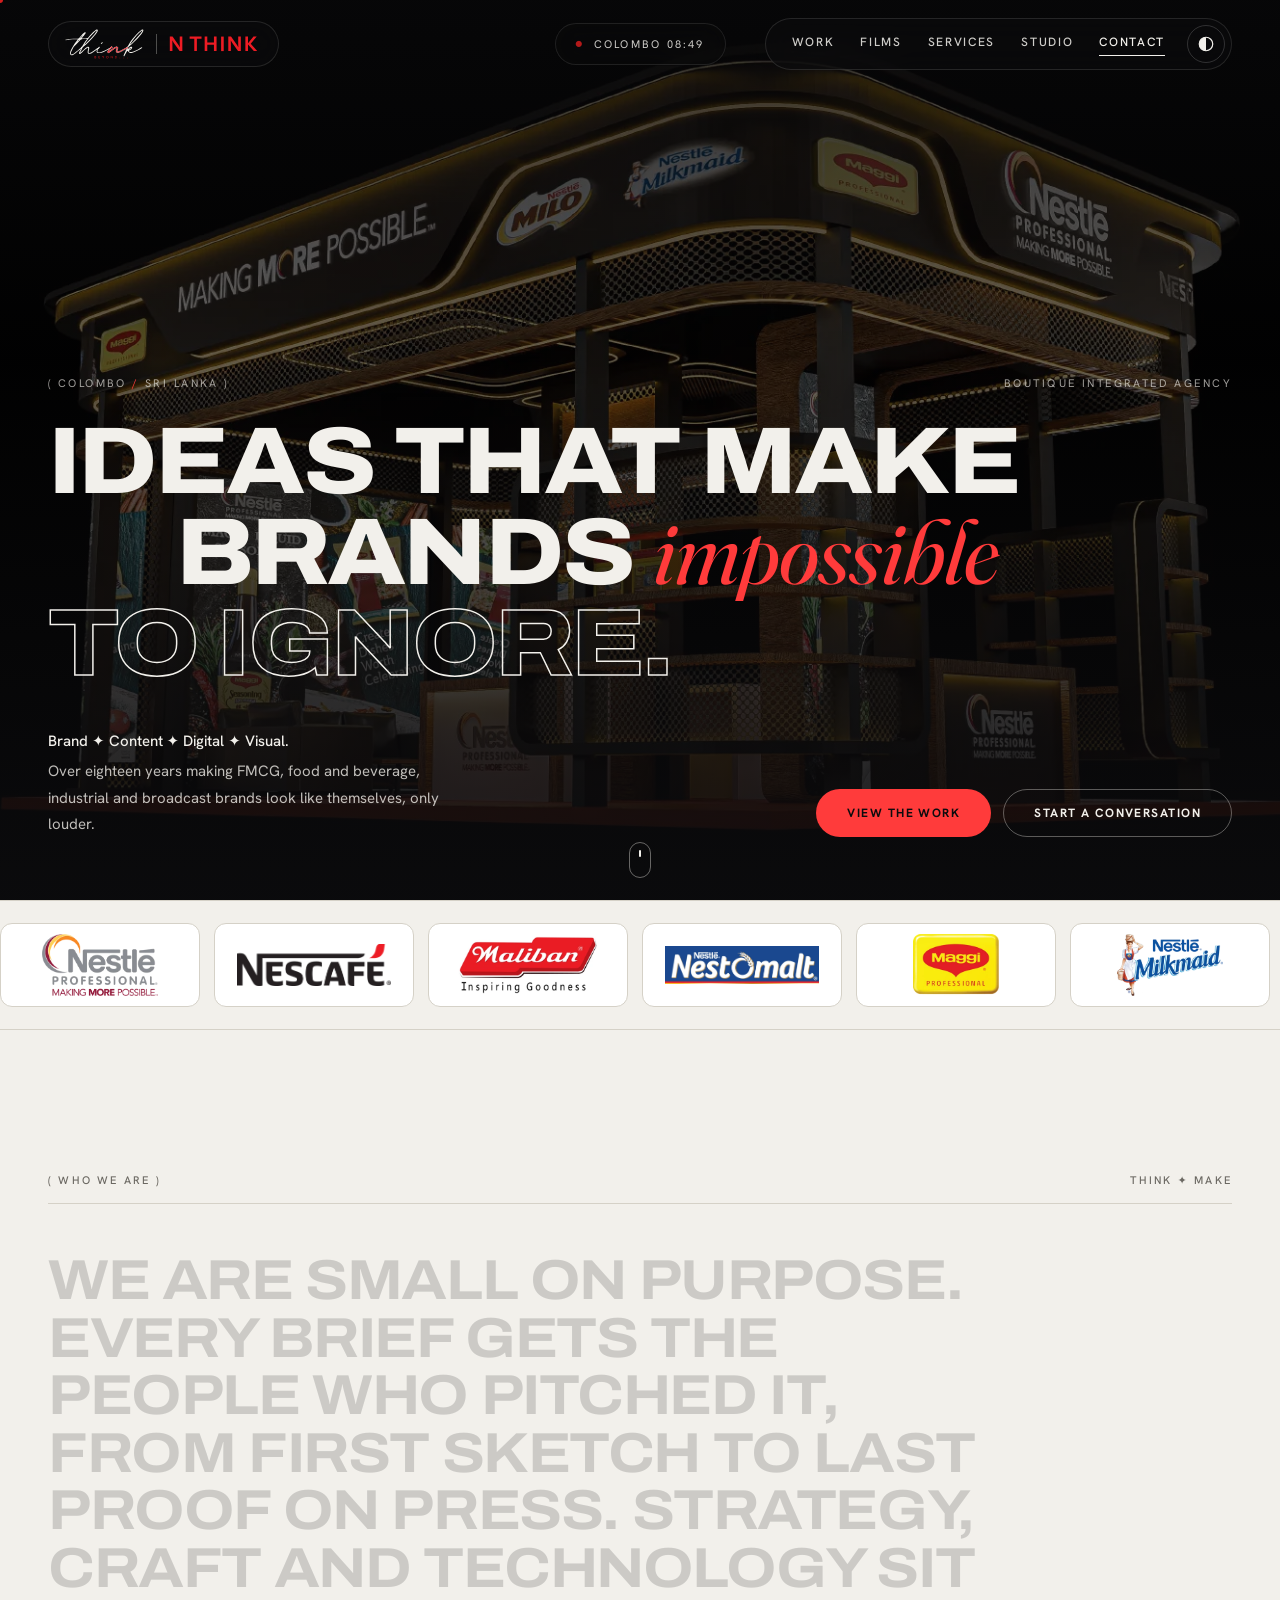
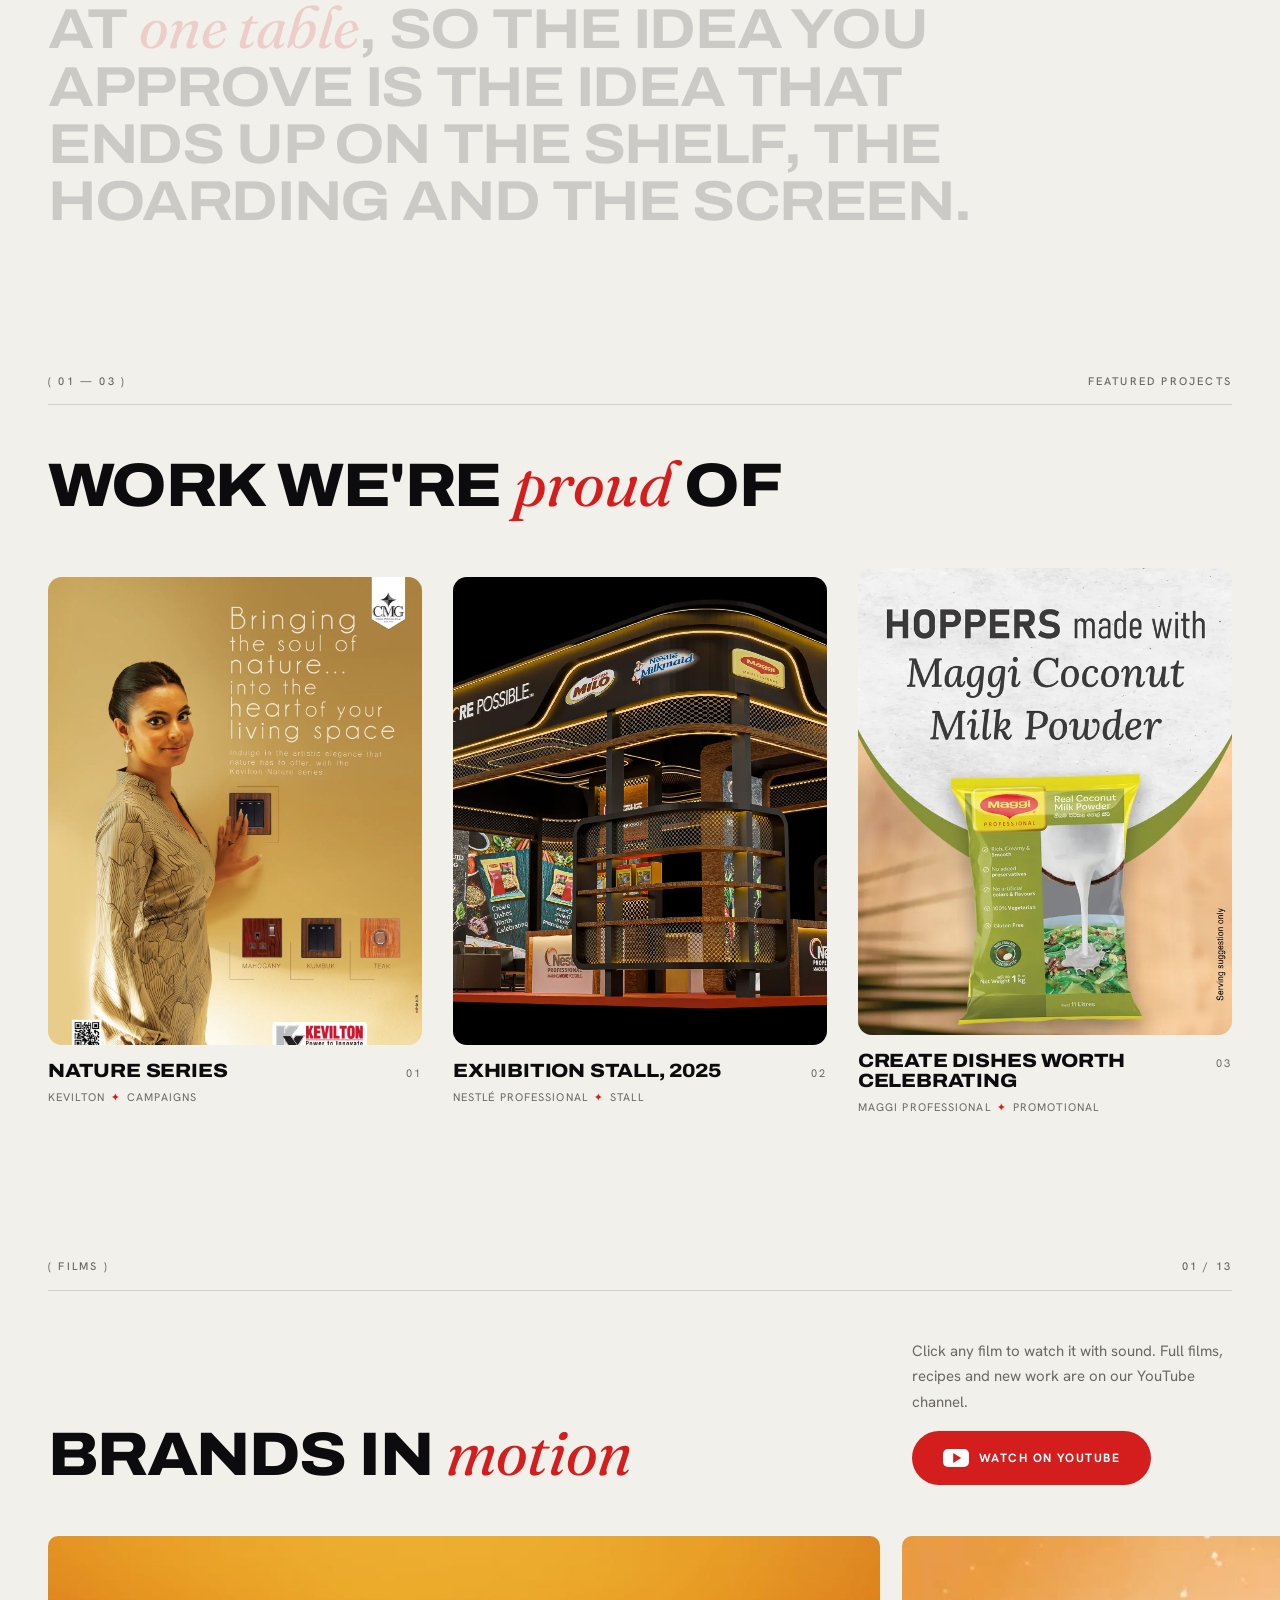
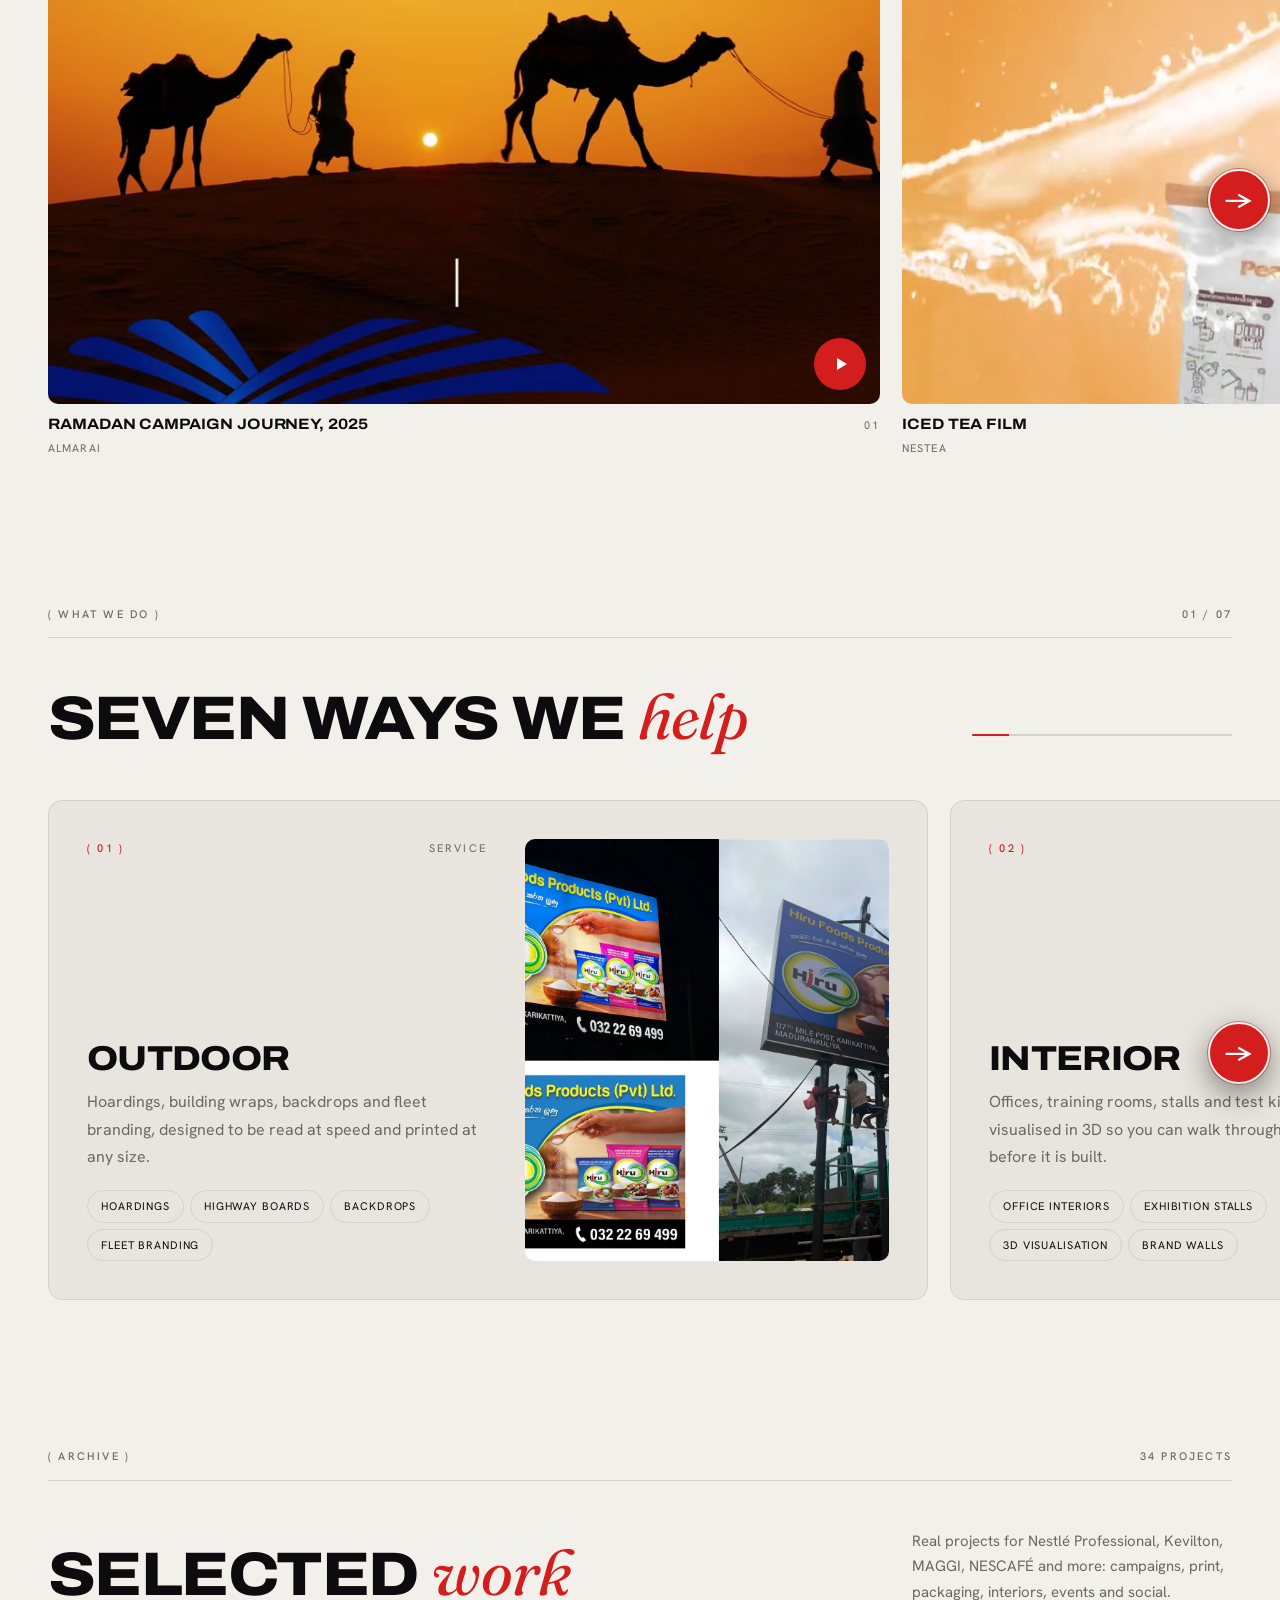
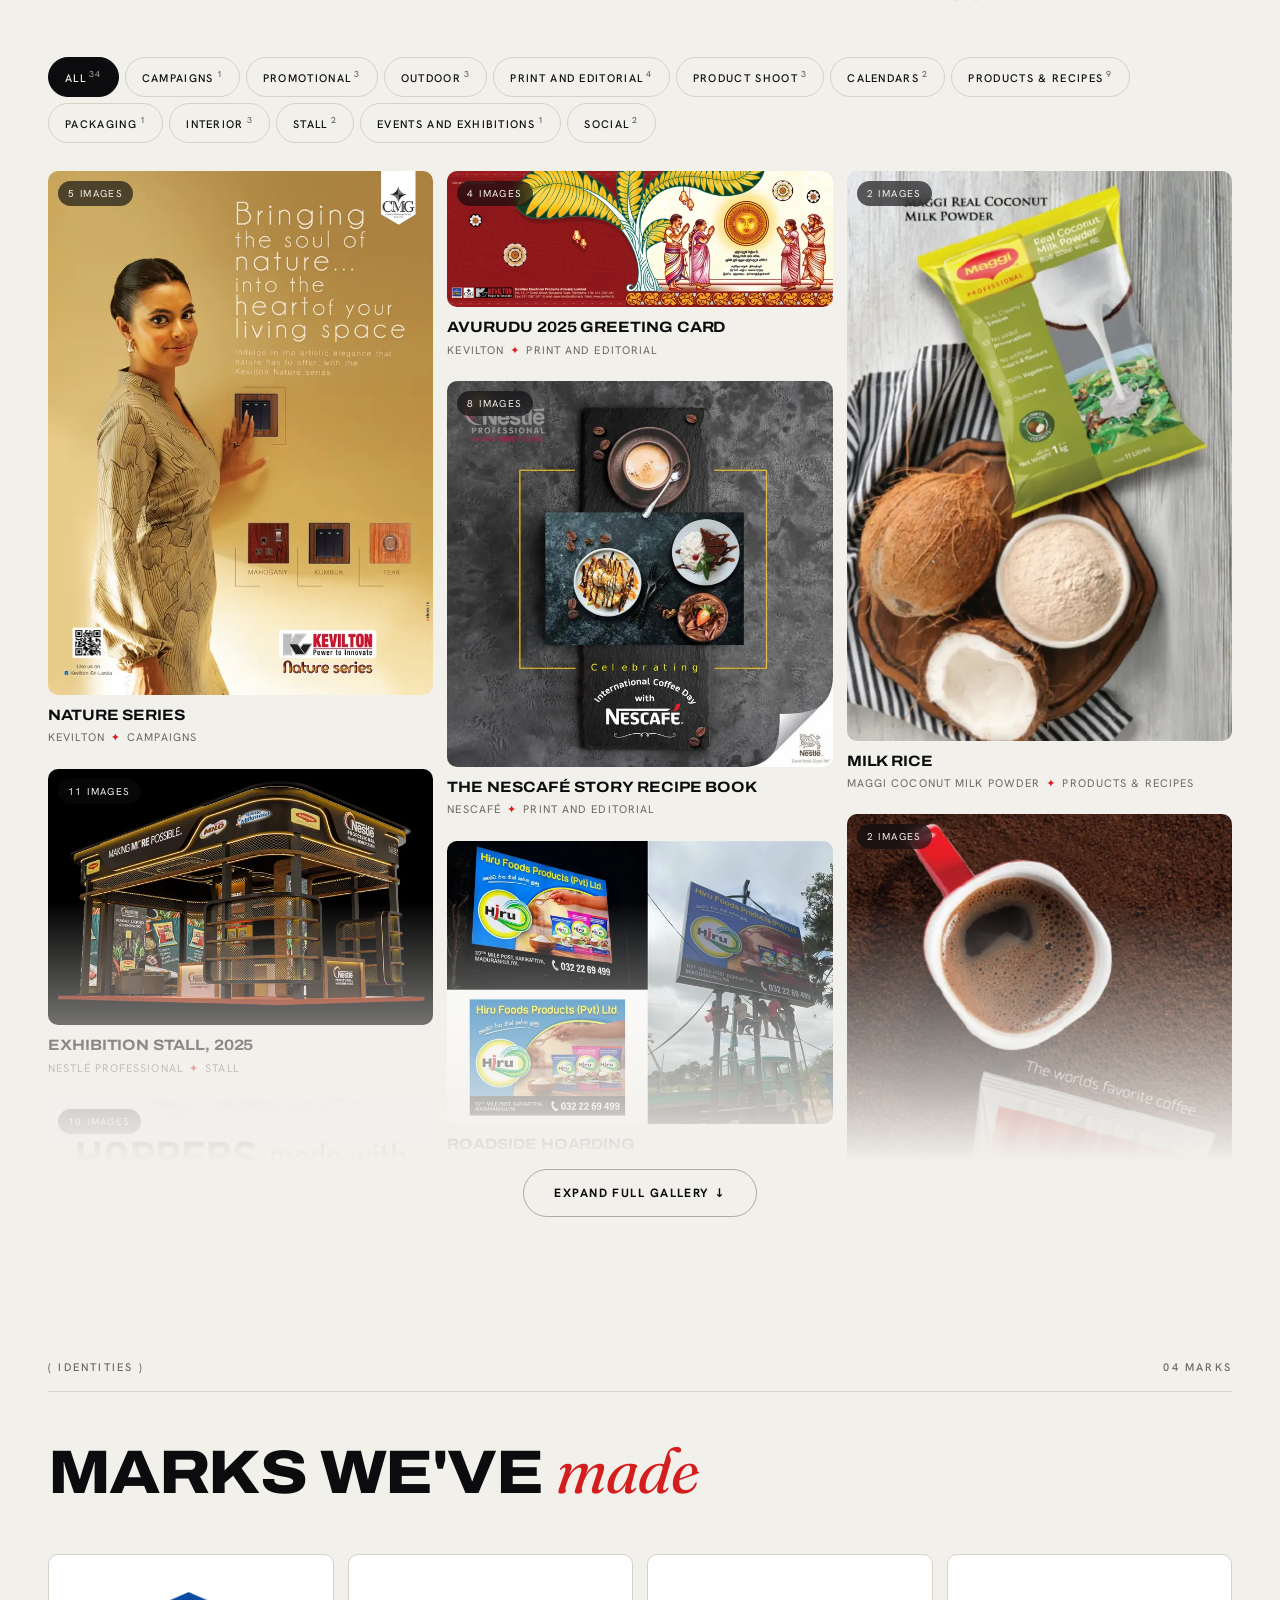
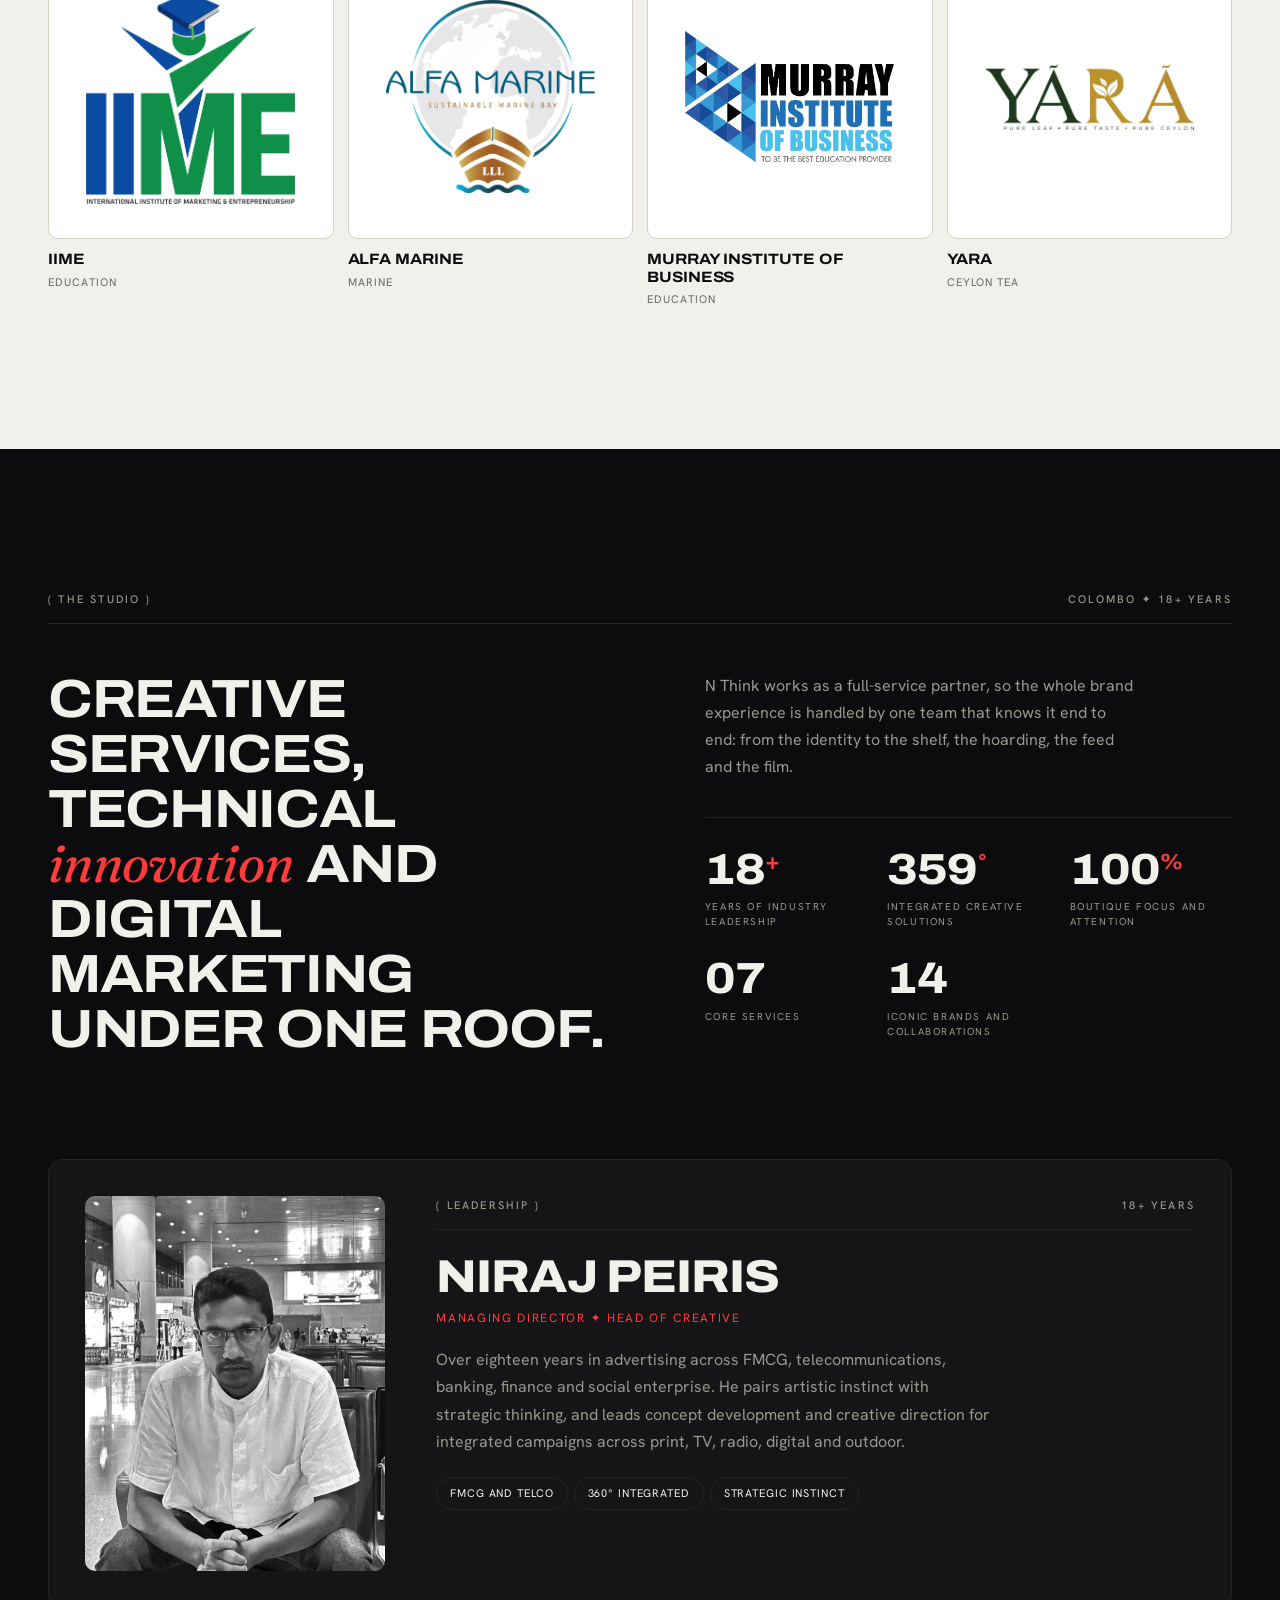
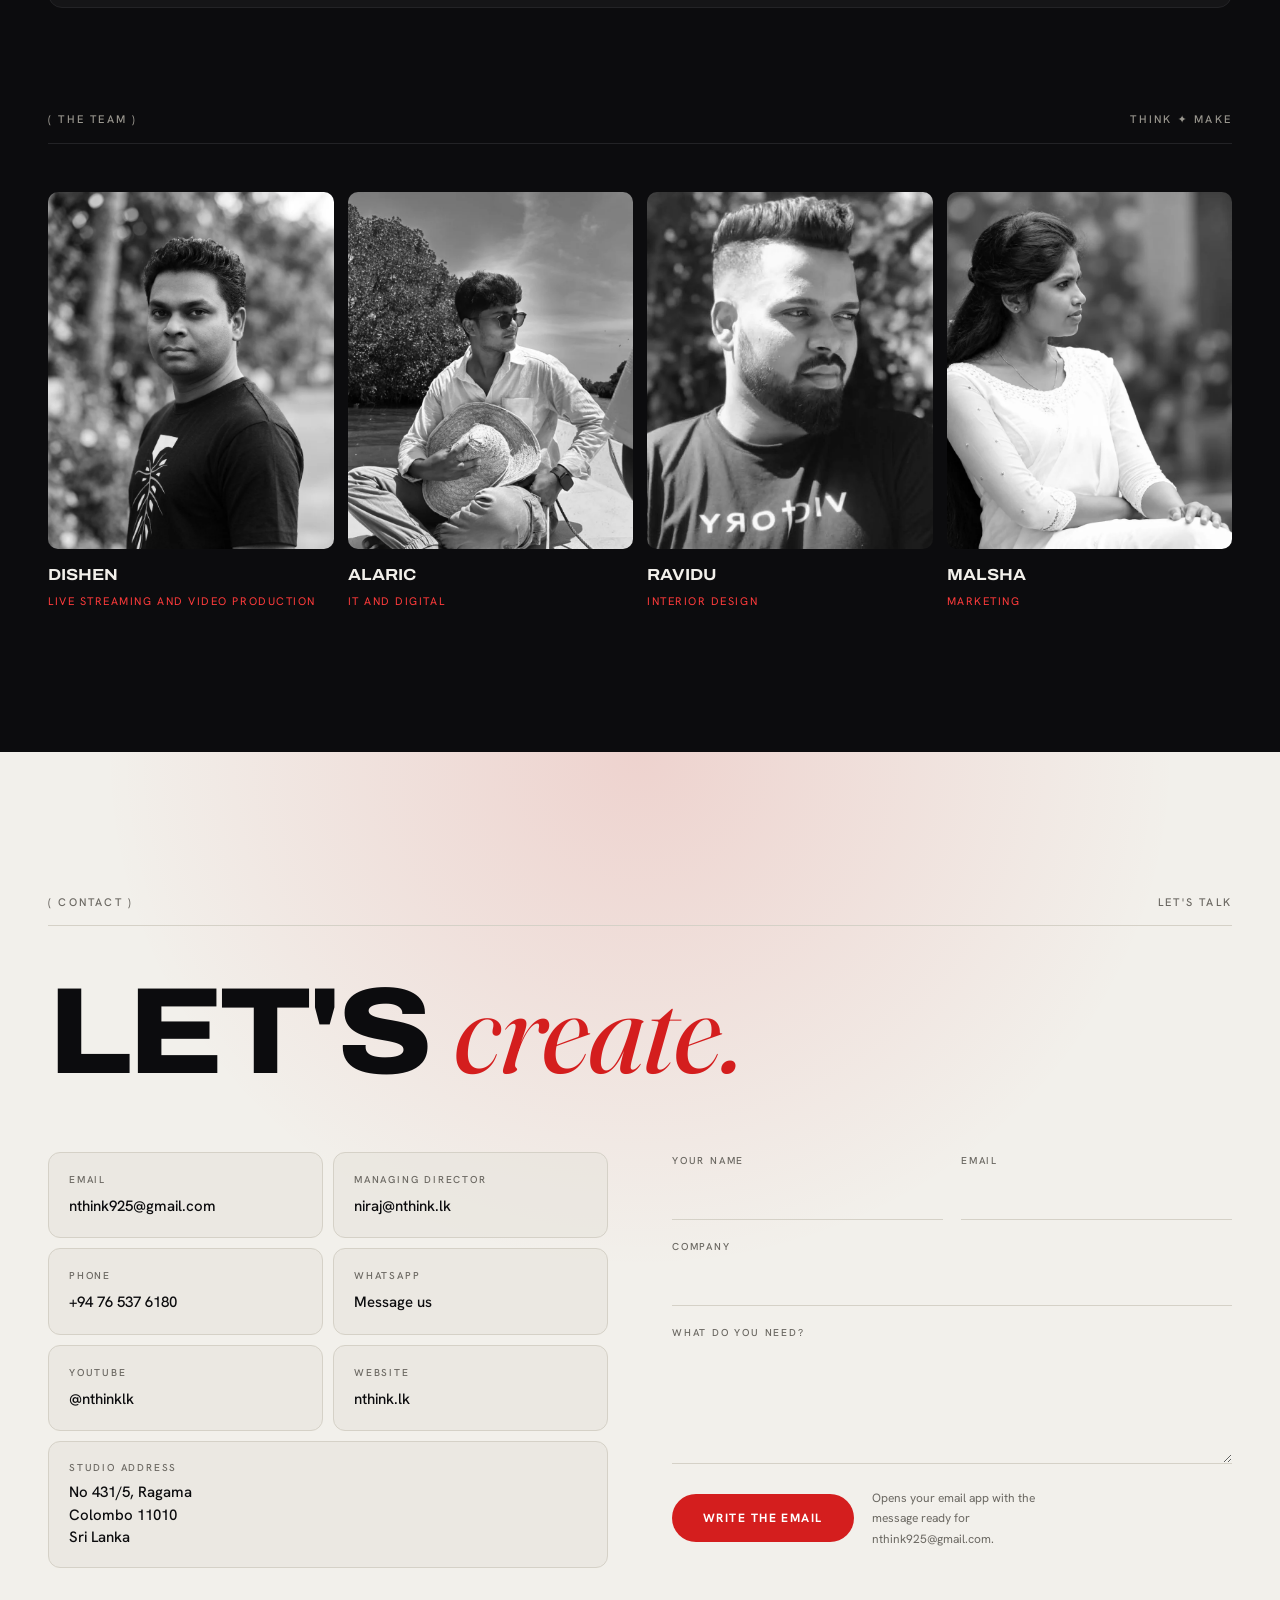
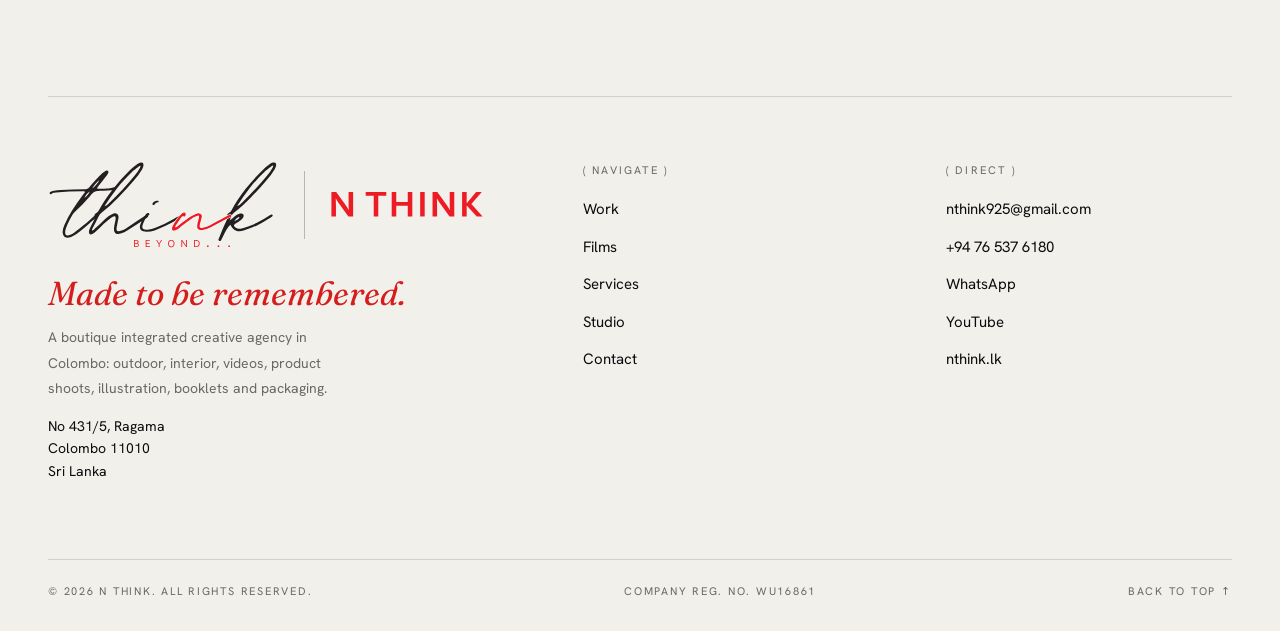
<file: index.html>
<!DOCTYPE html>
<html lang="en">
<head>
  <meta charset="utf-8">
  <meta name="viewport" content="width=device-width, initial-scale=1">
  <title>N Think — Ideas that make brands impossible to ignore</title>
  <meta name="description" content="N Think is a boutique integrated creative agency in Colombo, Sri Lanka: outdoor, interior, videos, product shoots, illustration, booklets and packaging.">
  <meta name="theme-color" content="#0C0C0E">
  <!-- Social share preview -->
  <meta property="og:title" content="N Think — Creative agency, Colombo">
  <meta property="og:description" content="Ideas that make brands impossible to ignore.">
  <meta property="og:image" content="assets/work/np-stall/01.webp">
  <meta property="og:type" content="website">
  <link rel="icon" href="assets/favicon.png" type="image/png" sizes="64x64">
  <link rel="apple-touch-icon" href="assets/apple-touch-icon.png">

  <!-- Pick the theme before the page paints: saved choice first, otherwise follow the device -->
  <script>
    (function () {
      var saved = null;
      try { saved = localStorage.getItem('nthink-theme'); } catch (e) {}
      var dark = saved ? saved === 'dark' : window.matchMedia('(prefers-color-scheme: dark)').matches;
      document.documentElement.dataset.theme = dark ? 'dark' : 'light';
    })();
  </script>

  <link rel="preconnect" href="https://fonts.googleapis.com">
  <link rel="preconnect" href="https://fonts.gstatic.com" crossorigin>
  <!-- Archivo (wide, heavy) for headlines, Fraunces italic for accent words, Hanken Grotesk for body text -->
  <link href="https://fonts.googleapis.com/css2?family=Archivo:wdth,wght@100..125,600..900&family=Fraunces:ital,opsz,wght@1,9..144,300..500&family=Hanken+Grotesk:wght@400;500;600;700&display=swap" rel="stylesheet">
  <link rel="stylesheet" href="assets/css/style.css">
</head>
<body>
  <a class="skip" href="#work">Skip to the work</a>
  <div class="progress" aria-hidden="true"></div>

  <!-- ============ Navigation: three glass pills ============ -->
  <header class="nav">
    <a class="pill nav-logo" href="#hero" aria-label="N Think, back to top">
      <!-- Script "think beyond" logo (cream over the hero, ink on light pills), then the N THINK wordmark -->
      <img class="nav-script nav-script-cream" src="assets/logo/logo-script-light.svg" alt="" width="79" height="30">
      <img class="nav-script nav-script-ink" src="assets/logo/logo-script.svg" alt="" width="79" height="30">
      <span class="nav-divider" aria-hidden="true"></span>
      <img class="nav-word" src="assets/logo/logo-wordmark.svg" alt="N Think" width="106" height="18">
    </a>
    <div class="pill nav-clock" aria-label="Local time in Colombo"><span class="dot">●</span> Colombo <span id="clock">--:--</span></div>
    <div class="pill nav-right">
      <nav class="nav-links" aria-label="Sections">
        <a href="#featured" data-nav>Work</a>
        <a href="#films" data-nav>Films</a>
        <a href="#disciplines" data-nav>Services</a>
        <a href="#studio" data-nav>Studio</a>
        <a href="#contact" data-nav>Contact</a>
      </nav>
      <button class="theme-toggle" type="button" aria-label="Switch to light mode">
        <!-- Half-filled circle; the filled half flips with the theme -->
        <svg viewBox="0 0 24 24" width="18" height="18" aria-hidden="true"><circle cx="12" cy="12" r="9" fill="none" stroke="currentColor" stroke-width="1.6"/><path class="tt-fill" d="M12 3a9 9 0 0 1 0 18z" fill="currentColor"/></svg>
      </button>
      <button class="menu-btn" type="button" aria-expanded="false" aria-controls="mobile-menu" aria-label="Open menu"><span></span><span></span></button>
    </div>
  </header>
  <div class="mobile-menu" id="mobile-menu" hidden>
    <a href="#featured">Work</a><a href="#films">Films</a><a href="#disciplines">Services</a><a href="#studio">Studio</a><a href="#contact">Contact</a>
  </div>

  <main>
    <!-- ============ Hero: full-bleed image, content in the container ============ -->
    <section class="hero" id="hero">
      <div class="hero-media" aria-hidden="true">
        <div class="hero-drift"><img src="assets/work/np-stall/01.webp" alt=""></div>
      </div>
      <div class="wrap hero-inner">
        <div class="hero-meta"><span>( Colombo <span class="dot">/</span> Sri Lanka )</span><span>Boutique integrated agency</span></div>
        <h1 class="hero-head" aria-label="Ideas that make brands impossible to ignore.">
          <span class="line"><span>Ideas that make</span></span>
          <span class="line indent"><span>brands <em class="serif">impossible</em></span></span>
          <span class="line"><span class="outline">to ignore.</span></span>
        </h1>
        <div class="hero-foot">
          <p class="hero-desc"><strong>Brand ✦ Content ✦ Digital ✦ Visual.</strong> Over eighteen years making FMCG, food and beverage, industrial and broadcast brands look like themselves, only louder.</p>
          <div class="hero-ctas">
            <a class="btn btn-accent" href="#featured"><span>View the work</span></a>
            <a class="btn btn-ghost" href="#contact"><span>Start a conversation</span></a>
          </div>
        </div>
      </div>
      <a class="scroll-cue" href="#manifesto" aria-label="Scroll to discover"><span></span></a>
    </section>

    <!-- ============ Client marquee ============ -->
    <section class="marquee" aria-label="Clients and collaborations">
      <div class="marquee-track" id="clientTrack"></div>
    </section>

    <!-- ============ Manifesto ============ -->
    <section class="section" id="manifesto">
      <div class="wrap">
        <div class="label-row"><span>( Who we are )</span><span>Think ✦ Make</span></div>
        <p class="statement" id="manifestoText">We are small on purpose. Every brief gets the people who pitched it, from first sketch to last proof on press. Strategy, craft and technology sit at <em class="serif">one table</em>, so the idea you approve is the idea that ends up on the shelf, the hoarding and the screen.</p>
      </div>
    </section>

    <!-- ============ Featured projects ============ -->
    <section class="section" id="featured">
      <div class="wrap">
        <div class="label-row"><span>( 01 — 03 )</span><span>Featured projects</span></div>
        <h2 class="sec-title">Work we're <em class="serif">proud</em> of</h2>
        <div class="featured-list" id="featuredList"></div>
      </div>
    </section>

    <!-- ============ Films: a row of big previews, moved with the arrow buttons ============ -->
    <section class="section" id="films">
      <div class="wrap">
        <div class="label-row"><span>( Films )</span><span id="filmCount">Motion</span></div>
        <div class="h-head">
          <h2 class="sec-title">Brands in <em class="serif">motion</em></h2>
          <div class="films-cta">
            <p class="work-note">Click any film to watch it with sound. Full films, recipes and new work are on our YouTube channel.</p>
            <!-- YouTube button: the main way to the channel from the films section -->
            <a class="btn btn-accent yt-btn" href="https://www.youtube.com/@nthinklk" target="_blank" rel="noopener"><span class="yt-icon" aria-hidden="true"></span><span>Watch on YouTube</span></a>
          </div>
        </div>
      </div>
      <div class="hviewport">
        <button class="harrow prev" type="button" aria-label="Previous film" data-for="filmTrack" aria-controls="filmTrack">←</button>
        <div class="htrack film-track" id="filmTrack" tabindex="-1"></div>
        <button class="harrow next" type="button" aria-label="Next film" data-for="filmTrack" aria-controls="filmTrack">→</button>
      </div>
    </section>

    <!-- ============ Disciplines: cards in a row, moved with the arrow buttons ============ -->
    <section class="section" id="disciplines">
      <div class="wrap">
        <div class="label-row"><span>( What we do )</span><span id="discCount">01 / 07</span></div>
        <div class="h-head">
          <h2 class="sec-title">Seven ways we <em class="serif">help</em></h2>
          <div class="h-progress" aria-hidden="true"><span id="discBar"></span></div>
        </div>
      </div>
      <div class="hviewport">
        <button class="harrow prev" type="button" aria-label="Previous service" data-for="discStack" aria-controls="discStack">←</button>
        <div class="htrack" id="discStack" tabindex="-1"></div>
        <button class="harrow next" type="button" aria-label="Next service" data-for="discStack" aria-controls="discStack">→</button>
      </div>
    </section>

    <!-- ============ Selected work: filterable masonry ============ -->
    <section class="section" id="work">
      <div class="wrap">
        <div class="label-row"><span>( Archive )</span><span id="workCount">Selected work</span></div>
        <div class="work-head">
          <h2 class="sec-title">Selected <em class="serif">work</em></h2>
          <p class="work-note">Real projects for Nestlé Professional, Kevilton, MAGGI, NESCAFÉ and more: campaigns, print, packaging, interiors, events and social.</p>
        </div>
        <div class="filters" role="toolbar" aria-label="Filter work by category" id="filters"></div>
        <div class="masonry-wrap" id="masonryWrap">
          <div class="masonry" id="grid" aria-live="polite"></div>
        </div>
        <div class="expand-row"><button class="btn btn-ghost" type="button" id="expandBtn"><span>Expand full gallery ↓</span></button></div>
      </div>
    </section>

    <!-- ============ Logos: brand marks in a grid of equal tiles ============ -->
    <section class="section" id="logos">
      <div class="wrap">
        <div class="label-row"><span>( Identities )</span><span id="logoCount">Logos</span></div>
        <h2 class="sec-title">Marks we've <em class="serif">made</em></h2>
        <div class="logo-grid" id="logoGrid"></div>
      </div>
    </section>

    <!-- ============ Studio: inverted colour band ============ -->
    <section class="section invert" id="studio">
      <div class="wrap">
        <div class="label-row"><span>( The studio )</span><span>Colombo ✦ 18+ years</span></div>
        <div class="about-grid">
          <p class="about-state">Creative services, technical <em class="serif">innovation</em> and digital marketing under one roof.</p>
          <div>
            <p class="about-copy">N Think works as a full-service partner, so the whole brand experience is handled by one team that knows it end to end: from the identity to the shelf, the hoarding, the feed and the film.</p>
            <dl class="stats" id="figures"></dl>
          </div>
        </div>

        <article class="leader">
          <img class="leader-photo" src="assets/team/director.webp" alt="Niraj Peiris, Managing Director of N Think" width="800" height="1000" loading="lazy">
          <div class="leader-body">
            <div class="label-row"><span>( Leadership )</span><span>18+ years</span></div>
            <h3>Niraj Peiris</h3>
            <p class="leader-role">Managing Director ✦ Head of Creative</p>
            <p>Over eighteen years in advertising across FMCG, telecommunications, banking, finance and social enterprise. He pairs artistic instinct with strategic thinking, and leads concept development and creative direction for integrated campaigns across print, TV, radio, digital and outdoor.</p>
            <ul class="tags"><li>FMCG and telco</li><li>360° integrated</li><li>Strategic instinct</li></ul>
          </div>
        </article>

        <!-- Team: photos come from TEAM in content.js -->
        <div class="team">
          <div class="label-row"><span>( The team )</span><span>Think ✦ Make</span></div>
          <div class="team-grid" id="teamGrid"></div>
        </div>
      </div>
    </section>

    <!-- ============ Contact + footer ============ -->
    <section class="contact" id="contact">
      <div class="contact-bg" aria-hidden="true"></div>
      <div class="wrap">
        <div class="label-row"><span>( Contact )</span><span>Let's talk</span></div>
        <h2 class="contact-head">Let's <em class="serif">create.</em></h2>

        <div class="contact-grid">
          <div class="contact-cards">
            <a class="ccard" href="mailto:nthink925@gmail.com"><span>Email</span>nthink925@gmail.com</a>
            <a class="ccard" href="mailto:niraj@nthink.lk"><span>Managing Director</span>niraj@nthink.lk</a>
            <a class="ccard" href="tel:+94765376180"><span>Phone</span>+94 76 537 6180</a>
            <a class="ccard" href="https://wa.me/94765376180" target="_blank" rel="noopener"><span>WhatsApp</span>Message us</a>
            <a class="ccard" href="https://www.youtube.com/@nthinklk" target="_blank" rel="noopener"><span>YouTube</span>@nthinklk</a>
            <a class="ccard" href="https://nthink.lk" target="_blank" rel="noopener"><span>Website</span>nthink.lk</a>
            <a class="ccard ccard-wide" href="https://maps.google.com/?q=No+431%2F5%2C+Ragama%2C+Sri+Lanka" target="_blank" rel="noopener"><span>Studio address</span>No 431/5, Ragama<br>Colombo 11010<br>Sri Lanka</a>
          </div>

          <!-- Static site: the form writes an email in the visitor's mail app -->
          <form class="form" id="contactForm" novalidate>
            <div class="form-row">
              <label>Your name<input name="name" autocomplete="name" required></label>
              <label>Email<input name="email" type="email" autocomplete="email" required></label>
            </div>
            <label>Company<input name="company" autocomplete="organization"></label>
            <label>What do you need?<textarea name="message" rows="4" required></textarea></label>
            <p class="form-error" id="formError" role="alert" hidden></p>
            <div class="form-foot">
              <button class="btn btn-accent" type="submit"><span>Write the email</span></button>
              <p class="form-note">Opens your email app with the message ready for nthink925@gmail.com.</p>
            </div>
          </form>
        </div>

        <footer class="footer">
          <div class="footer-cols">
            <div>
              <a class="logo-big" href="#hero" aria-label="N Think, back to top">
                <img class="logo-ink" src="assets/logo/logo-script.svg" alt="N Think — think beyond" width="240" height="91">
                <img class="logo-cream" src="assets/logo/logo-script-light.svg" alt="" width="240" height="91">
                <span class="logo-divider" aria-hidden="true"></span>
                <img class="logo-word" src="assets/logo/logo-wordmark.svg" alt="" width="170" height="30">
              </a>
              <p class="footer-tagline">Made to be remembered.</p>
              <p class="footer-blurb">A boutique integrated creative agency in Colombo: outdoor, interior, videos, product shoots, illustration, booklets and packaging.</p>
              <address class="footer-address">No 431/5, Ragama<br>Colombo 11010<br>Sri Lanka</address>
            </div>
            <div>
              <p class="foot-label">( Navigate )</p>
              <ul class="foot-list"><li><a href="#featured">Work</a></li><li><a href="#films">Films</a></li><li><a href="#disciplines">Services</a></li><li><a href="#studio">Studio</a></li><li><a href="#contact">Contact</a></li></ul>
            </div>
            <div>
              <p class="foot-label">( Direct )</p>
              <ul class="foot-list"><li><a href="mailto:nthink925@gmail.com">nthink925@gmail.com</a></li><li><a href="tel:+94765376180">+94 76 537 6180</a></li><li><a href="https://wa.me/94765376180" target="_blank" rel="noopener">WhatsApp</a></li><li><a href="https://www.youtube.com/@nthinklk" target="_blank" rel="noopener">YouTube</a></li><li><a href="https://nthink.lk" target="_blank" rel="noopener">nthink.lk</a></li></ul>
            </div>
          </div>
          <div class="footer-bottom">
            <p>© <span id="year">2026</span> N Think. All rights reserved.</p>
            <p>Company Reg. No. WU16861</p>
            <a href="#hero">Back to top ↑</a>
          </div>
        </footer>
      </div>
    </section>
  </main>

  <!-- ============ Project viewer (lightbox) ============ -->
  <div class="viewer" id="viewer" role="dialog" aria-modal="true" aria-labelledby="viewerTitle" hidden>
    <div class="viewer-bar">
      <div><p class="viewer-client" id="viewerClient"></p><h2 id="viewerTitle"></h2></div>
      <p class="viewer-count" id="viewerCount"></p>
      <button class="viewer-close" type="button" aria-label="Close viewer">✕</button>
    </div>
    <div class="viewer-stage" id="viewerStage"></div>
    <button class="viewer-nav prev" type="button" aria-label="Previous image">←</button>
    <button class="viewer-nav next" type="button" aria-label="Next image">→</button>
    <div class="viewer-thumbs" id="viewerThumbs"></div>
  </div>

  <!-- Custom cursor (mouse users only; switched on by main.js) -->
  <div class="cursor" aria-hidden="true">
    <div class="cursor-ring"><span class="cursor-label"></span></div>
    <div class="cursor-dot"></div>
  </div>

  <script src="assets/js/content.js"></script>
  <script src="assets/js/main.js"></script>
</body>
</html>
</file>
<file: assets/css/style.css>
/* =====================================================================
   N Think — styles (Bayroo-inspired: ink + cream, Syne headlines,
   italic serif accents, glass pill nav, containerised layout)
   Colours live in the theme blocks; everything else reads them.
   ===================================================================== */

/* ---------- Theme tokens ---------- */
:root,
[data-theme="dark"] {
  --bg: #0C0C0E;         /* N Think's own near-black */
  --bg-2: #151517;       /* raised panels and cards */
  --fg: #F2F0EB;         /* cream text */
  --muted: #9A978F;      /* secondary text */
  --line: #232326;       /* thin rules */
  --accent: #FF3B3B;     /* N Think red */
  --on-accent: #0C0C0E;
  color-scheme: dark;
}
[data-theme="light"] {
  --bg: #F2F0EB;
  --bg-2: #E8E5DE;
  --fg: #0C0C0E;
  --muted: #6B6862;
  --line: #D5D1C7;
  --accent: #D41E1E;
  --on-accent: #FFFFFF;
  color-scheme: light;
}
/* The studio band uses the opposite palette of the current theme */
[data-theme="dark"] .invert { --bg: #F2F0EB; --bg-2: #E8E5DE; --fg: #0C0C0E; --muted: #6B6862; --line: #D5D1C7; --accent: #D41E1E; --on-accent: #fff; }
[data-theme="light"] .invert { --bg: #0C0C0E; --bg-2: #151517; --fg: #F2F0EB; --muted: #9A978F; --line: #232326; --accent: #FF3B3B; --on-accent: #0C0C0E; }

/* ---------- Type, spacing, container ---------- */
:root {
  --display: 'Archivo', 'Arial Black', sans-serif;      /* wide, heavy headlines */
  --serif: 'Fraunces', Georgia, serif;                   /* soft italic accent words */
  --body: 'Hanken Grotesk', system-ui, sans-serif;       /* body text */
  --pad: clamp(20px, 4vw, 48px);          /* side padding inside the container */
  --max: 1320px;                          /* container width */
  --ease: cubic-bezier(.16, 1, .3, 1);
  --radius: 14px;
}

*, *::before, *::after { box-sizing: border-box; }
html { scroll-behavior: smooth; scroll-padding-top: 90px; }
body {
  margin: 0; background: var(--bg); color: var(--fg);
  font: 400 16px/1.7 var(--body); -webkit-font-smoothing: antialiased;
  transition: background-color .4s, color .4s;
}
img, video { display: block; max-width: 100%; }
a { color: inherit; }
button { font: inherit; color: inherit; }
:focus-visible { outline: 2px solid var(--accent); outline-offset: 3px; }
::selection { background: var(--accent); color: var(--on-accent); }

/* Container: every section's content sits in this centred column */
.wrap { width: 100%; max-width: var(--max); margin: 0 auto; padding: 0 var(--pad); }

.skip { position: absolute; left: -999px; top: .5rem; z-index: 999; background: var(--fg); color: var(--bg); padding: .6rem 1rem; }
.skip:focus { left: .5rem; }
.progress { position: fixed; inset: 0 0 auto 0; height: 2px; background: var(--accent); transform-origin: 0 50%; transform: scaleX(0); z-index: 600; }

/* Every headline uses Archivo slightly widened, which gives N Think its own look */
.hero-head, .sec-title, .statement, .fcard-title, .scard h3, .tile-title, .about-state, .stats dt,
.leader h3, .contact-head, .mobile-menu a, .viewer-bar h2 { font-stretch: 112%; }
.nav-logo, .logo-big, .leader-mark { font-stretch: 105%; }

/* Italic serif accent word inside headlines */
em.serif { font-family: var(--serif); font-style: italic; font-weight: 400; font-stretch: 100%; text-transform: none; color: var(--accent); letter-spacing: -.01em; }

/* Small spaced-out labels: "( 01 — 03 )   Featured projects" */
.label-row { display: flex; justify-content: space-between; align-items: center; gap: 1rem; padding-bottom: 14px; margin-bottom: clamp(28px, 4vw, 48px); border-bottom: 1px solid var(--line); font-size: 11px; font-weight: 500; letter-spacing: .2em; text-transform: uppercase; color: var(--muted); }

.sec-title { margin: 0 0 clamp(32px, 4vw, 56px); font-family: var(--display); font-weight: 800; text-transform: uppercase; font-size: clamp(30px, 4.8vw, 68px); line-height: .96; letter-spacing: -.025em; }
.sec-title em.serif { font-size: 1.04em; }
.section { padding: clamp(80px, 11vw, 150px) 0 0; }

/* ---------- Buttons: pill with a colour that slides up on hover ---------- */
.btn { position: relative; overflow: hidden; display: inline-flex; align-items: center; gap: 10px; padding: 17px 30px; border-radius: 100px; border: 1px solid transparent; font: 700 12px/1 var(--body); letter-spacing: .12em; text-transform: uppercase; text-decoration: none; cursor: pointer; transition: color .45s var(--ease), border-color .3s; }
.btn span { position: relative; z-index: 1; }
.btn::before { content: ''; position: absolute; inset: 0; border-radius: inherit; transform: translateY(101%); transition: transform .45s var(--ease); }
.btn:hover::before { transform: none; }
.btn-accent { background: var(--accent); color: var(--on-accent); }
.btn-accent::before { background: var(--fg); }
.btn-accent:hover { color: var(--bg); }
.btn-ghost { border-color: color-mix(in srgb, var(--fg) 30%, transparent); color: var(--fg); background: transparent; }
.btn-ghost::before { background: var(--fg); }
.btn-ghost:hover { color: var(--bg); border-color: var(--fg); }

/* ---------- Navigation pills ---------- */
.nav { position: fixed; inset: 0 0 auto 0; z-index: 500; display: grid; grid-template-columns: 1fr auto 1fr; align-items: center; gap: 12px; padding: 18px var(--pad); transition: transform .5s var(--ease); }
.nav.hide { transform: translateY(-120%); }
.pill { background: rgba(12, 12, 14, .5); backdrop-filter: blur(14px); -webkit-backdrop-filter: blur(14px); border: 1px solid rgba(242, 240, 235, .12); border-radius: 999px; color: #F2F0EB; }
/* After the hero, pills match the page theme */
.nav.past .pill { background: color-mix(in srgb, var(--bg) 70%, transparent); border-color: var(--line); color: var(--fg); }
.nav-logo { justify-self: start; display: inline-flex; align-items: center; gap: .12em; padding: 10px 20px; text-decoration: none; font-family: var(--display); font-size: 20px; letter-spacing: -.02em; line-height: 1; }
.nav-logo { gap: 12px; padding: 7px 20px 7px 16px; }
.nav-logo img { display: block; width: auto; }
.nav-word { height: 16px; }                                   /* red N THINK wordmark */
.nav-script { height: 30px; }                                 /* handwritten "think beyond" logo */
.nav-divider { width: 1px; height: 20px; background: currentColor; opacity: .3; }
/* Over the hero the pill is dark, so use the cream logo; on light pills (light theme, past the hero) use the ink one */
.nav-logo .nav-script-ink { display: none; }
[data-theme="light"] .nav.past .nav-script-ink { display: block; }
[data-theme="light"] .nav.past .nav-script-cream { display: none; }
.logo-n { font-weight: 800; color: var(--accent); }
.logo-think { font-weight: 600; }
.nav-clock { justify-self: center; padding: 11px 20px; font-size: 11px; letter-spacing: .2em; text-transform: uppercase; opacity: .85; white-space: nowrap; font-variant-numeric: tabular-nums; }
.nav-clock .dot { color: var(--accent); font-size: 8px; vertical-align: 2px; margin-right: 4px; animation: blink 2s infinite; }
@keyframes blink { 50% { opacity: .25; } }
.nav-right { justify-self: end; display: flex; align-items: center; gap: 22px; padding: 6px 6px 6px 26px; }
.nav-links { display: flex; gap: 26px; }
.nav-links a { position: relative; padding-bottom: 3px; text-decoration: none; font-size: 12px; font-weight: 500; letter-spacing: .14em; text-transform: uppercase; opacity: .85; }
.nav-links a::after { content: ''; position: absolute; left: 0; bottom: 0; width: 100%; height: 1px; background: currentColor; transform: scaleX(0); transform-origin: right; transition: transform .35s var(--ease); }
.nav-links a:hover, .nav-links a.active { opacity: 1; }
.nav-links a:hover::after, .nav-links a.active::after { transform: scaleX(1); transform-origin: left; }
.theme-toggle, .menu-btn { display: grid; place-items: center; width: 38px; height: 38px; border-radius: 50%; border: 1px solid rgba(127, 127, 127, .35); background: transparent; cursor: pointer; }
.tt-fill { transform-origin: 12px 12px; transition: transform .6s var(--ease); }
[data-theme="light"] .tt-fill { transform: rotate(180deg); }
.menu-btn { display: none; position: relative; }
.menu-btn span { position: absolute; left: 11px; right: 11px; height: 1.5px; background: currentColor; transition: transform .3s var(--ease); }
.menu-btn span:first-child { top: 15px; } .menu-btn span:last-child { top: 22px; }
.menu-btn[aria-expanded="true"] span:first-child { transform: translateY(3.5px) rotate(45deg); }
.menu-btn[aria-expanded="true"] span:last-child { transform: translateY(-3.5px) rotate(-45deg); }
.mobile-menu { position: fixed; inset: 0; z-index: 450; background: var(--bg); display: flex; flex-direction: column; justify-content: center; gap: 6px; padding: var(--pad); }
.mobile-menu[hidden] { display: none; }
.mobile-menu a { font-family: var(--display); font-weight: 800; text-transform: uppercase; font-size: clamp(40px, 12vw, 64px); letter-spacing: -.03em; line-height: 1.05; text-decoration: none; }

/* ---------- Hero ---------- */
.hero { position: relative; min-height: 100svh; display: flex; align-items: flex-end; padding: 130px 0 clamp(48px, 7vh, 90px); overflow: hidden; color: #F2F0EB; background: #0C0C0E; }
.hero-media { position: absolute; inset: 0; overflow: hidden; }
.hero-drift { position: absolute; inset: 0; animation: drift 26s ease-in-out infinite alternate; }
@keyframes drift { from { transform: scale(1.08) translate(0, 0); } to { transform: scale(1.16) translate(-2%, -1.5%); } }
.hero-media img { width: 100%; height: 100%; object-fit: cover; object-position: center 40%; filter: brightness(.45) saturate(.9); }
.hero-media::after { content: ''; position: absolute; inset: 0; background: linear-gradient(to bottom, rgba(12,12,14,.55) 0%, rgba(12,12,14,.1) 40%, rgba(12,12,14,.88) 100%); }
.hero-inner { position: relative; z-index: 1; }
.hero-meta { display: flex; justify-content: space-between; margin-bottom: clamp(18px, 3vh, 36px); font-size: 11px; letter-spacing: .22em; text-transform: uppercase; color: rgba(242, 240, 235, .65); }
.hero-meta .dot { color: #FF3B3B; }
.hero-head { margin: 0; font-family: var(--display); font-weight: 800; text-transform: uppercase; font-size: clamp(38px, 7.4vw, 116px); line-height: .9; letter-spacing: -.03em; }
.hero-head em.serif { color: #FF3B3B; font-size: .95em; }
.hero-head .line { display: block; overflow: hidden; padding-bottom: .06em; }
.hero-head .line > span { display: inline-block; }
.hero-head .indent { padding-left: clamp(36px, 10vw, 180px); }
.hero-head .outline { color: transparent; -webkit-text-stroke: 1.5px #F2F0EB; }
.hero-foot { display: flex; align-items: flex-end; justify-content: space-between; gap: 32px; flex-wrap: wrap; margin-top: clamp(28px, 4vh, 52px); }
.hero-desc { max-width: 400px; margin: 0; font-size: 15px; line-height: 1.75; color: rgba(242, 240, 235, .78); }
.hero-desc strong { display: block; margin-bottom: 4px; color: #F2F0EB; font-weight: 500; }
.hero-ctas { display: flex; gap: 12px; flex-wrap: wrap; }
.hero .btn-accent { background: #FF3B3B; color: #0C0C0E; }
.hero .btn-accent::before, .hero .btn-ghost::before { background: #F2F0EB; }
.hero .btn-accent:hover, .hero .btn-ghost:hover { color: #0C0C0E; }
.hero .btn-ghost { color: #F2F0EB; border-color: rgba(242, 240, 235, .35); }
.scroll-cue { position: absolute; left: 50%; bottom: 22px; z-index: 1; width: 22px; height: 36px; margin-left: -11px; border: 1px solid rgba(242, 240, 235, .4); border-radius: 12px; }
.scroll-cue span { position: absolute; left: 50%; top: 7px; width: 2px; height: 7px; margin-left: -1px; border-radius: 2px; background: #F2F0EB; animation: cue 1.8s var(--ease) infinite; }
@keyframes cue { 0% { opacity: 0; transform: translateY(0); } 40% { opacity: 1; } 100% { opacity: 0; transform: translateY(12px); } }

/* Page-load sequence: meta fades, headline lines rise, then the foot fades in */
.js .hero-head .line > span { transform: translateY(115%); }
.js .hero-meta, .js .hero-foot { opacity: 0; transform: translateY(16px); }
.loaded .hero-head .line > span { transform: none; transition: transform 1.1s var(--ease); }
.loaded .hero-head .line:nth-child(2) > span { transition-delay: .12s; }
.loaded .hero-head .line:nth-child(3) > span { transition-delay: .24s; }
.loaded .hero-meta { opacity: 1; transform: none; transition: opacity .9s, transform .9s var(--ease); }
.loaded .hero-foot { opacity: 1; transform: none; transition: opacity .9s .6s, transform .9s var(--ease) .6s; }

/* ---------- Client marquee ---------- */
.marquee { overflow: hidden; white-space: nowrap; padding: 22px 0; border-block: 1px solid var(--line); background: var(--bg); }
.marquee-track { display: inline-flex; align-items: center; animation: marquee 44s linear infinite; }
.marquee:hover .marquee-track { animation-play-state: paused; }
.marquee-track { gap: 14px; padding-right: 14px; }   /* the right padding keeps the gap even where the loop joins */
/* White card behind every logo, so brand colours stay true in both themes */
.client { flex: 0 0 auto; display: grid; place-items: center; width: 200px; height: 84px; padding: 0 22px; border-radius: 12px; background: #fff; border: 1px solid var(--line); }
.client img { max-height: 62px; width: auto; max-width: 100%; object-fit: contain; }   /* every card the same size; logo fits inside */
@keyframes marquee { to { transform: translateX(-50%); } }

/* ---------- Manifesto ---------- */
.statement { margin: 0; max-width: 26ch; font-family: var(--display); font-weight: 700; text-transform: uppercase; font-size: clamp(30px, 4.4vw, 62px); line-height: 1.02; letter-spacing: -.025em; }
.statement em.serif { font-size: 1.05em; }
.statement .w { opacity: .16; transition: opacity .4s; }   /* words light up as you scroll */
.statement .w.on { opacity: 1; }

/* ---------- Featured projects: three cards ---------- */
.featured-list { display: grid; grid-template-columns: repeat(3, 1fr); gap: clamp(18px, 2.4vw, 32px); }
.fcard { display: block; width: 100%; padding: 0; border: 0; background: none; text-align: left; cursor: pointer; color: inherit; }
.fcard-media { aspect-ratio: 4 / 5; overflow: hidden; border-radius: var(--radius); background: var(--bg-2); }
.fcard-media img { width: 100%; height: 100%; object-fit: cover; object-position: center top; transition: transform 1s var(--ease), filter .5s; }
.fcard:hover .fcard-media img, .fcard:focus-visible .fcard-media img { transform: scale(1.05); filter: brightness(.7); }
.fcard-row { display: flex; justify-content: space-between; align-items: baseline; gap: 12px; margin-top: 16px; }
.fcard-title { margin: 0; font-family: var(--display); font-weight: 800; text-transform: uppercase; font-size: clamp(16px, 1.5vw, 22px); line-height: 1.05; letter-spacing: -.01em; transition: color .35s; }
.fcard:hover .fcard-title { color: var(--accent); }
.fcard-idx { font-size: 11px; letter-spacing: .2em; color: var(--muted); }
.fcard-meta { margin-top: 6px; font-size: 11px; letter-spacing: .1em; text-transform: uppercase; color: var(--muted); }
.fcard-meta .dot, .tile-meta .dot { color: var(--accent); padding: 0 6px; }

/* ---------- Disciplines: a row of cards moved with the arrow buttons ---------- */
.h-head { display: flex; justify-content: space-between; align-items: flex-end; gap: 24px; }
.h-progress { flex: 0 0 min(260px, 30%); height: 2px; margin-bottom: clamp(40px, 5vw, 64px); background: var(--line); border-radius: 2px; overflow: hidden; }
.h-progress span { display: block; height: 100%; width: 20%; background: var(--accent); transition: width .5s var(--ease); }
.hviewport { position: relative; }
/* The track: scrolls sideways only when the arrows (or a finger on phones) move it */
.htrack { --edge: max(var(--pad), calc((100vw - var(--max)) / 2 + var(--pad)));   /* lines up with the container */
  display: flex; gap: 22px; overflow-x: auto; overscroll-behavior-x: contain; scroll-snap-type: x mandatory;
  scroll-padding-inline: var(--edge); padding: 0 var(--edge) 6px; scrollbar-width: none; }
.htrack::-webkit-scrollbar { display: none; }
.htrack::after { content: ''; flex: 0 0 1px; }   /* keeps the right-hand gap after the last card */
/* Arrows: solid pink circles with a shadow so they stand out on light and dark cards */
.harrow { position: absolute; top: 50%; z-index: 2; translate: 0 -50%; width: 62px; height: 62px; border-radius: 50%;
  border: 2px solid var(--bg); background: var(--accent); color: var(--on-accent); font-size: 24px; font-weight: 700; line-height: 1; cursor: pointer;
  box-shadow: 0 10px 30px rgba(0, 0, 0, .45), 0 0 0 1px color-mix(in srgb, var(--accent) 50%, transparent);
  transition: background-color .3s, color .3s, opacity .3s, transform .3s var(--ease); }
.harrow:hover:not(:disabled) { background: var(--fg); color: var(--bg); transform: scale(1.08); }
.harrow:active:not(:disabled) { transform: scale(.94); }
.harrow:disabled { opacity: 0; pointer-events: none; }   /* hide the arrow that can't go further */
.harrow.prev { left: max(10px, calc((100vw - var(--max)) / 2 + var(--pad) - 28px)); }
.harrow.next { right: max(10px, calc((100vw - var(--max)) / 2 + var(--pad) - 28px)); }
.scard { flex: 0 0 min(80vw, 880px); height: min(62vh, 500px); scroll-snap-align: start; display: grid; grid-template-columns: 1.1fr 1fr; gap: clamp(20px, 3vw, 44px); padding: clamp(22px, 3vw, 38px); border-radius: var(--radius); border: 1px solid var(--line); background: var(--bg-2); }
.scard-top { display: flex; justify-content: space-between; font-size: 11px; letter-spacing: .2em; text-transform: uppercase; color: var(--muted); margin-bottom: auto; }
.scard-top b { color: var(--accent); font-weight: 500; }
.scard-body { display: flex; flex-direction: column; min-height: 0; }
.scard h3 { margin: 24px 0 12px; font-family: var(--display); font-weight: 800; text-transform: uppercase; font-size: clamp(24px, 2.7vw, 38px); line-height: 1; letter-spacing: -.02em; }
.scard p { margin: 0 0 20px; max-width: 44ch; color: var(--muted); }
.scard-img { border-radius: 10px; overflow: hidden; background: var(--bg); min-height: 0; }
.scard-img img { width: 100%; height: 100%; object-fit: cover; }
.tags { list-style: none; display: flex; flex-wrap: wrap; gap: 6px; padding: 0; margin: 0; }
.tags li { padding: 6px 13px; border: 1px solid var(--line); border-radius: 999px; font-size: 11px; letter-spacing: .08em; text-transform: uppercase; }

/* ---------- Selected work: masonry with fade and expand ---------- */
.work-head { display: flex; justify-content: space-between; align-items: flex-end; gap: 24px; flex-wrap: wrap; }
.work-note { max-width: 40ch; margin: 0 0 clamp(32px, 4vw, 56px); color: var(--muted); font-size: 15px; }
.text-link { color: var(--fg); text-decoration: none; border-bottom: 1px solid var(--accent); }
.text-link:hover { color: var(--accent); }
.filters { display: flex; flex-wrap: wrap; gap: 6px; margin-bottom: 28px; }
.chip { padding: 9px 16px; border-radius: 999px; border: 1px solid var(--line); background: transparent; cursor: pointer; font-size: 11px; font-weight: 500; letter-spacing: .12em; text-transform: uppercase; transition: background-color .25s, color .25s, border-color .25s; }
.chip:hover { border-color: var(--fg); }
.chip[aria-pressed="true"] { background: var(--fg); color: var(--bg); border-color: var(--fg); }
.chip sup { margin-left: 3px; font-size: .8em; opacity: .6; }
.masonry-wrap { position: relative; max-height: clamp(620px, 110vh, 1100px); overflow: hidden; transition: max-height .9s var(--ease); }
.masonry-wrap::after { content: ''; position: absolute; left: 0; right: 0; bottom: 0; height: 260px; background: linear-gradient(transparent, var(--bg)); pointer-events: none; transition: opacity .5s; }
.masonry-wrap.expanded { max-height: none; }
.masonry-wrap.expanded::after { opacity: 0; }
.expand-row { display: flex; justify-content: center; margin-top: 8px; }
.masonry { columns: 3; column-gap: 14px; }
.tile { display: block; width: 100%; margin: 0 0 22px; padding: 0; border: 0; background: none; text-align: left; break-inside: avoid; cursor: pointer; color: inherit; }
.tile-media { position: relative; overflow: hidden; border-radius: 10px; background: var(--bg-2); }
.tile-media img { width: 100%; height: auto; transition: transform .9s var(--ease), filter .5s; }
.tile:hover .tile-media img { transform: scale(1.04); filter: brightness(.75); }
.tile-media video { position: absolute; inset: 0; width: 100%; height: 100%; object-fit: cover; opacity: 0; transition: opacity .3s; }
.tile.playing .tile-media video { opacity: 1; }
.tile-badge { position: absolute; left: 10px; top: 10px; padding: 4px 10px; border-radius: 999px; background: rgba(12, 12, 14, .65); color: #F2F0EB; font-size: 10px; letter-spacing: .14em; text-transform: uppercase; backdrop-filter: blur(6px); }
.tile-play { position: absolute; right: 10px; bottom: 10px; width: 40px; height: 40px; border-radius: 50%; background: var(--accent); display: grid; place-items: center; }
.tile-play::before { content: ''; margin-left: 3px; border-left: 10px solid var(--on-accent); border-block: 6px solid transparent; }
.tile-title { display: block; margin-top: 12px; font-family: var(--display); font-weight: 700; text-transform: uppercase; font-size: 15px; line-height: 1.15; letter-spacing: -.005em; transition: color .3s; }
.tile:hover .tile-title { color: var(--accent); }
.tile-meta { display: block; margin-top: 4px; font-size: 11px; letter-spacing: .1em; text-transform: uppercase; color: var(--muted); }
.tile.hidden { display: none; }
.tile.enter { animation: tileIn .5s var(--ease) both; }
@keyframes tileIn { from { opacity: 0; transform: translateY(14px); } }

/* ---------- Studio band (inverted colours) ---------- */
.invert { background: var(--bg); color: var(--fg); margin-top: clamp(80px, 11vw, 150px); padding-bottom: clamp(80px, 11vw, 150px); }
.about-grid { display: grid; grid-template-columns: 1.1fr 1fr; gap: clamp(36px, 6vw, 90px); align-items: start; }
.about-state { margin: 0; font-family: var(--display); font-weight: 700; text-transform: uppercase; font-size: clamp(30px, 4.2vw, 58px); line-height: 1.02; letter-spacing: -.025em; }
.about-copy { margin: 0 0 36px; color: var(--muted); font-size: 16px; max-width: 48ch; }
.stats { display: grid; grid-template-columns: repeat(3, 1fr); gap: 28px 20px; margin: 0; padding-top: 30px; border-top: 1px solid var(--line); }
.stats dt { font-family: var(--display); font-weight: 800; font-size: clamp(32px, 3.4vw, 48px); line-height: 1; letter-spacing: -.02em; font-variant-numeric: tabular-nums; }
.stats dt sup { font-size: .5em; color: var(--accent); }
.stats dd { margin: 8px 0 0; font-size: 10px; letter-spacing: .16em; text-transform: uppercase; color: var(--muted); line-height: 1.5; }
.leader { display: grid; grid-template-columns: minmax(200px, 300px) 1fr; gap: clamp(24px, 4vw, 60px); margin-top: clamp(60px, 8vw, 110px); padding: clamp(22px, 3vw, 36px); border-radius: var(--radius); background: var(--bg-2); border: 1px solid var(--line); }
.leader-mark { aspect-ratio: 4 / 5; display: grid; place-items: center; border-radius: 10px; background: var(--fg); color: var(--bg); font-family: var(--display); font-weight: 800; font-size: clamp(64px, 8vw, 110px); letter-spacing: -.05em; }
/* Director's portrait in the leadership card */
.leader-photo { align-self: start; width: 100%; height: auto; aspect-ratio: 4 / 5; object-fit: cover; border-radius: 10px; }
/* Team row: matching black-and-white portraits */
.team { margin-top: clamp(60px, 8vw, 110px); }
.team-grid { display: grid; grid-template-columns: repeat(4, 1fr); gap: 14px; }
.member { margin: 0; }
.member img { width: 100%; height: auto; aspect-ratio: 4 / 5; object-fit: cover; border-radius: 10px; filter: grayscale(1); transition: transform .8s var(--ease); }
.member:hover img { transform: scale(1.02); }
.member figcaption { margin-top: 12px; }
.member-name { display: block; font-family: var(--display); font-weight: 700; text-transform: uppercase; font-size: 16px; font-stretch: 112%; }
.member-role { display: block; margin-top: 4px; font-size: 11px; letter-spacing: .14em; text-transform: uppercase; color: var(--accent); }
.leader-body .label-row { margin-bottom: 24px; }
.leader h3 { margin: 0; font-family: var(--display); font-weight: 800; text-transform: uppercase; font-size: clamp(30px, 3.6vw, 50px); line-height: 1; letter-spacing: -.025em; }
.leader-role { margin: 8px 0 18px; font-size: 12px; letter-spacing: .14em; text-transform: uppercase; color: var(--accent); }
.leader-body > p:not(.leader-role) { margin: 0 0 22px; max-width: 62ch; color: var(--muted); }

/* ---------- Contact + footer ---------- */
.contact { position: relative; overflow: hidden; padding-top: clamp(80px, 11vw, 150px); }
.contact-bg { position: absolute; inset: 0; pointer-events: none; background: radial-gradient(ellipse 60% 50% at 50% 0%, color-mix(in srgb, var(--accent) 14%, transparent) 0%, transparent 70%); }
.contact .wrap { position: relative; }
.contact-head { margin: 0 0 clamp(40px, 5vw, 64px); font-family: var(--display); font-weight: 800; text-transform: uppercase; font-size: clamp(48px, 9.6vw, 148px); line-height: .9; letter-spacing: -.035em; }
.contact-grid { display: grid; grid-template-columns: 1fr 1fr; gap: clamp(32px, 5vw, 72px); }
.contact-cards { display: grid; grid-template-columns: 1fr 1fr; gap: 10px; align-content: start; }
.ccard { display: flex; flex-direction: column; gap: 6px; padding: 18px 20px; border-radius: 12px; border: 1px solid var(--line); background: color-mix(in srgb, var(--bg-2) 70%, transparent); text-decoration: none; font-weight: 500; font-size: 15px; word-break: break-word; transition: border-color .3s, transform .4s var(--ease); }
.ccard span { font-size: 10px; font-weight: 500; letter-spacing: .18em; text-transform: uppercase; color: var(--muted); }
a.ccard:hover { border-color: var(--accent); transform: translateY(-2px); }
.ccard-wide { grid-column: 1 / -1; }   /* the address card spans both columns */
.footer-address { margin-top: 14px; font-style: normal; font-size: 14px; line-height: 1.6; color: var(--fg); }
.ccard-wide { line-height: 1.5; }
.form { display: grid; gap: 18px; align-content: start; }
.form-row { display: grid; grid-template-columns: 1fr 1fr; gap: 18px; }
.form label { display: grid; gap: 6px; font-size: 10px; font-weight: 500; letter-spacing: .18em; text-transform: uppercase; color: var(--muted); }
.form input, .form textarea { font: 400 16px/1.5 var(--body); color: var(--fg); background: transparent; border: 0; border-bottom: 1px solid var(--line); padding: 10px 0; border-radius: 0; resize: vertical; text-transform: none; letter-spacing: 0; transition: border-color .25s; }
.form input:focus, .form textarea:focus { outline: none; border-bottom-color: var(--accent); }
.form-foot { display: flex; align-items: center; gap: 18px; flex-wrap: wrap; margin-top: 6px; }
.form-note { margin: 0; font-size: 12px; color: var(--muted); max-width: 30ch; }
.form-error { margin: 0; color: var(--accent); font-weight: 500; font-size: 14px; }

.footer { margin-top: clamp(80px, 10vw, 130px); padding-top: clamp(40px, 5vw, 64px); border-top: 1px solid var(--line); }
.footer-cols { display: grid; grid-template-columns: 1.6fr 1fr 1fr; gap: clamp(32px, 6vw, 96px); padding-bottom: clamp(40px, 6vw, 80px); }
.logo-big { display: inline-flex; align-items: center; gap: clamp(16px, 2vw, 26px); text-decoration: none; color: var(--fg); }
.logo-big .logo-ink, .logo-big .logo-cream { display: block; width: clamp(160px, 18vw, 230px); height: auto; }
/* Thin line and the N THINK wordmark beside the script logo */
.logo-divider { align-self: stretch; width: 1px; margin: 10px 0; background: currentColor; opacity: .25; }
.logo-word { display: block; width: clamp(110px, 12vw, 160px); height: auto; }
/* Show the dark-ink logo on light backgrounds and the cream one on dark */
.logo-cream { display: none !important; }
[data-theme="dark"] .logo-ink { display: none !important; }
[data-theme="dark"] .logo-cream { display: block !important; }
.footer-tagline { margin: 18px 0 14px; font-family: var(--serif); font-style: italic; font-size: clamp(26px, 2.6vw, 36px); line-height: 1.1; color: var(--accent); }
.footer-blurb { margin: 0; max-width: 40ch; font-size: 14px; line-height: 1.8; color: var(--muted); }
.foot-label { margin: 0 0 16px; font-size: 11px; letter-spacing: .2em; text-transform: uppercase; color: var(--muted); }
.foot-list { list-style: none; margin: 0; padding: 0; display: grid; gap: 10px; }
.foot-list a { text-decoration: none; font-size: 15px; transition: color .25s; }
.foot-list a:hover { color: var(--accent); }
.footer-bottom { display: flex; justify-content: space-between; gap: 16px; flex-wrap: wrap; padding: 22px 0 30px; border-top: 1px solid var(--line); font-size: 11px; letter-spacing: .16em; text-transform: uppercase; color: var(--muted); }
.footer-bottom p { margin: 0; }
.footer-bottom a { text-decoration: none; } .footer-bottom a:hover { color: var(--accent); }

/* ---------- Viewer (lightbox) ---------- */
.viewer { position: fixed; inset: 0; z-index: 800; display: grid; grid-template-rows: auto minmax(0, 1fr) auto; background: #0C0C0E; color: #F2F0EB; }
.viewer[hidden] { display: none; }
.viewer.open { animation: viewerIn .45s var(--ease); }
@keyframes viewerIn { from { opacity: 0; } }
.viewer-bar { display: flex; align-items: center; justify-content: space-between; gap: 16px; padding: 16px var(--pad); border-bottom: 1px solid #232326; }
.viewer-bar h2 { margin: 0; font-family: var(--display); font-weight: 800; text-transform: uppercase; font-size: clamp(16px, 2vw, 24px); letter-spacing: -.01em; line-height: 1.1; }
.viewer-client { margin: 0 0 2px; font-size: 10px; letter-spacing: .18em; text-transform: uppercase; color: #FF3B3B; }
.viewer-count { margin: 0 0 0 auto; font-size: 11px; letter-spacing: .2em; color: #9A978F; font-variant-numeric: tabular-nums; }
.viewer-close { width: 42px; height: 42px; border-radius: 50%; border: 1px solid #333; background: transparent; cursor: pointer; font-size: 15px; }
.viewer-close:hover { background: #F2F0EB; color: #0C0C0E; }
.viewer-stage { position: relative; overflow: hidden; touch-action: pan-y; }
/* The image fills the stage box and scales down to fit, never past the thumbnails */
.viewer-stage img, .viewer-stage video { position: absolute; top: 20px; left: var(--pad); width: calc(100% - 2 * var(--pad)); height: calc(100% - 40px); object-fit: contain; animation: stageIn .4s var(--ease); }
@keyframes stageIn { from { opacity: 0; transform: translateX(var(--from, 0)); } }
/* Optional caption in the viewer (set cap: on a media item in content.js) */
.viewer-cap { position: absolute; left: 50%; bottom: 28px; translate: -50% 0; z-index: 1; margin: 0; max-width: calc(100% - 2 * var(--pad)); padding: 8px 16px; border-radius: 999px; background: rgba(12, 12, 14, .82); font-size: 12px; letter-spacing: .08em; text-align: center; }
.viewer-nav { position: absolute; top: 50%; translate: 0 -50%; z-index: 2; width: 50px; height: 50px; border-radius: 50%; border: 1px solid #333; background: rgba(12, 12, 14, .7); cursor: pointer; font-size: 18px; }
.viewer-nav:hover { background: #FF3B3B; color: #0C0C0E; border-color: #FF3B3B; }
.viewer-nav.prev { left: 16px; } .viewer-nav.next { right: 16px; }
.viewer-thumbs { display: flex; gap: 6px; padding: 12px var(--pad) 16px; overflow-x: auto; border-top: 1px solid #232326; }
.viewer-thumbs button { flex: 0 0 auto; height: 56px; padding: 0; border: 2px solid transparent; border-radius: 6px; overflow: hidden; background: #151517; cursor: pointer; opacity: .5; transition: opacity .2s, border-color .2s; }
.viewer-thumbs button[aria-current="true"] { opacity: 1; border-color: #FF3B3B; }
.viewer-thumbs img { height: 100%; width: auto; }
body.locked { overflow: hidden; }

/* ---------- Custom cursor (only when main.js adds .has-cursor: a real mouse is present) ---------- */
.cursor { display: none; }
.has-cursor .cursor { display: block; }
.has-cursor, .has-cursor * { cursor: none !important; }
.has-cursor input, .has-cursor textarea, .has-cursor select { cursor: text !important; }   /* normal typing cursor in forms */
.cursor-dot, .cursor-ring { position: fixed; top: 0; left: 0; z-index: 9999; pointer-events: none; border-radius: 50%; will-change: transform; }
.cursor-dot { width: 6px; height: 6px; margin: -3px 0 0 -3px; background: var(--accent); transition: opacity .2s; }
/* The ring inverts what's behind it, so it shows on both dark and light areas */
.cursor-ring { width: 38px; height: 38px; margin: -19px 0 0 -19px; display: grid; place-items: center; border: 1.5px solid #fff; mix-blend-mode: difference;
  transition: width .35s var(--ease), height .35s var(--ease), margin .35s var(--ease), background-color .3s, border-color .3s, opacity .25s; }
.cursor-label { font: 700 11px/1 var(--body); letter-spacing: .14em; text-transform: uppercase; color: var(--on-accent); opacity: 0; transform: scale(.6); transition: opacity .25s, transform .35s var(--ease); }
/* Over links and buttons: the ring grows */
.cursor.is-link .cursor-ring { width: 60px; height: 60px; margin: -30px 0 0 -30px; background: rgba(255, 255, 255, .08); }
.cursor.is-link .cursor-dot { opacity: 0; }
/* Over projects and films: a solid red bubble with a word in it */
.cursor.is-label .cursor-ring { width: 86px; height: 86px; margin: -43px 0 0 -43px; background: var(--accent); border-color: var(--accent); mix-blend-mode: normal; }
.cursor.is-label .cursor-label { opacity: 1; transform: none; }
.cursor.is-label .cursor-dot { opacity: 0; }
/* Pressing the mouse button squeezes the ring a little */
.cursor.is-down .cursor-ring { width: 30px; height: 30px; margin: -15px 0 0 -15px; }
.cursor.is-label.is-down .cursor-ring { width: 74px; height: 74px; margin: -37px 0 0 -37px; }
/* Hidden in forms and when the mouse leaves the window */
.cursor.is-text .cursor-ring, .cursor.is-text .cursor-dot, .cursor.is-away .cursor-ring, .cursor.is-away .cursor-dot { opacity: 0; }

/* ---------- Films: a row of big previews at one shared height ---------- */
.film-track { align-items: flex-start; }
.film { flex: 0 0 auto; padding: 0; border: 0; background: none; text-align: left; cursor: pointer; color: inherit; scroll-snap-align: start; }
/* Height is fixed; width follows each film's own shape (landscape or portrait) */
.film-media { height: clamp(260px, 52vh, 480px); aspect-ratio: var(--ratio); max-width: 86vw; }
.film-media img { width: 100%; height: 100%; object-fit: cover; transition: transform .9s var(--ease), filter .5s; }
.film:hover .film-media img { transform: scale(1.04); filter: brightness(.75); }
.film.playing .tile-media video { opacity: 1; }
.film .tile-play { width: 52px; height: 52px; right: 14px; bottom: 14px; }
/* YouTube call to action in the films section */
.films-cta { display: flex; flex-direction: column; align-items: flex-start; gap: 16px; margin-bottom: clamp(32px, 4vw, 56px); }
.films-cta .work-note { margin: 0; }
.yt-icon { position: relative; z-index: 1; display: inline-block; width: 26px; height: 18px; border-radius: 5px; background: currentColor; }
.yt-icon::after { content: ''; position: absolute; left: 50%; top: 50%; translate: -35% -50%; border-left: 8px solid var(--accent); border-block: 5px solid transparent; }
.yt-btn:hover .yt-icon::after { border-left-color: var(--fg); }
.film-more { text-decoration: none; }
.film-more-box { --ratio: 4 / 5; display: flex; flex-direction: column; justify-content: flex-end; gap: 10px; padding: clamp(20px, 3vw, 32px); border-radius: var(--radius); background: var(--accent); color: var(--on-accent); transition: transform .5s var(--ease); }
.film-more:hover .film-more-box { transform: translateY(-4px); }
.yt-icon-lg { width: 64px; height: 44px; border-radius: 12px; margin-bottom: auto; }
.yt-icon-lg::after { border-left-width: 18px; border-block-width: 11px; }
.film-more-big { font-family: var(--display); font-weight: 800; text-transform: uppercase; font-size: clamp(26px, 3vw, 40px); line-height: 1; letter-spacing: -.01em; }
.film-more-handle { font-size: 12px; letter-spacing: .16em; text-transform: uppercase; }
.film-row { display: flex; justify-content: space-between; align-items: baseline; gap: 12px; }
.film:hover .tile-title { color: var(--accent); }

/* ---------- Logos: equal tiles, each logo centred on white ---------- */
.logo-grid { display: grid; grid-template-columns: repeat(4, 1fr); gap: 14px; }
.logo-tile { align-self: start; display: block; padding: 0; border: 0; background: none; text-align: left; cursor: pointer; color: inherit; }
/* White box in both themes, because the logos are drawn for a white background */
.logo-box { display: grid; place-items: center; aspect-ratio: 1; padding: 13%; border-radius: 10px; background: #fff; border: 1px solid var(--line); overflow: hidden; }
.logo-box img { max-width: 100%; max-height: 100%; object-fit: contain; transition: transform .6s var(--ease); }
.logo-tile:hover .logo-box img { transform: scale(1.06); }
.logo-tile:hover .tile-title { color: var(--accent); }

/* ---------- Responsive ---------- */
@media (max-width: 1080px) {
  .nav-clock { display: none; }
  .nav { grid-template-columns: 1fr auto; }
}
@media (max-width: 900px) {
  .nav-links { display: none; }
  .menu-btn { display: grid; }
  .nav-right { gap: 8px; padding: 5px; }
  .featured-list { grid-template-columns: 1fr; }
  .fcard-media { aspect-ratio: 16 / 11; }
  .h-progress { display: none; }
  .harrow { width: 50px; height: 50px; font-size: 20px; top: 30%; }
  .scard { flex-basis: 84vw; height: auto; grid-template-columns: 1fr; }
  .scard-img { aspect-ratio: 16 / 10; order: -1; }
  .scard h3 { margin-top: 16px; }
  .masonry { columns: 2; }
  .logo-grid { grid-template-columns: repeat(2, 1fr); }
  .client { width: 150px; height: 66px; padding: 0 16px; }
  .client img { max-height: 48px; }
  #films .h-head { flex-direction: column; align-items: flex-start; gap: 0; }   /* heading above the note on phones */
  .film-media { height: clamp(240px, 46vh, 400px); }
  .about-grid, .contact-grid, .leader, .footer-cols { grid-template-columns: 1fr; }
  .leader-photo { max-width: 260px; }
  .team-grid { grid-template-columns: repeat(2, 1fr); }
  .hero-head .indent { padding-left: 0; }
  .viewer-nav { display: none; }   /* swipe on phones instead */
}
@media (max-width: 560px) {
  .masonry { columns: 1; }
  .contact-cards, .form-row { grid-template-columns: 1fr; }
  .stats { grid-template-columns: repeat(2, 1fr); }
  .hero-meta > span:last-child { display: none; }  /* only the right-hand label */
  .scroll-cue { display: none; }
}

/* Respect people who ask for less motion */
@media (prefers-reduced-motion: reduce) {
  *, *::before, *::after { animation-duration: .01ms !important; animation-iteration-count: 1 !important; transition-duration: .01ms !important; scroll-behavior: auto !important; }
  .marquee-track { animation: none; }
}
</file>
